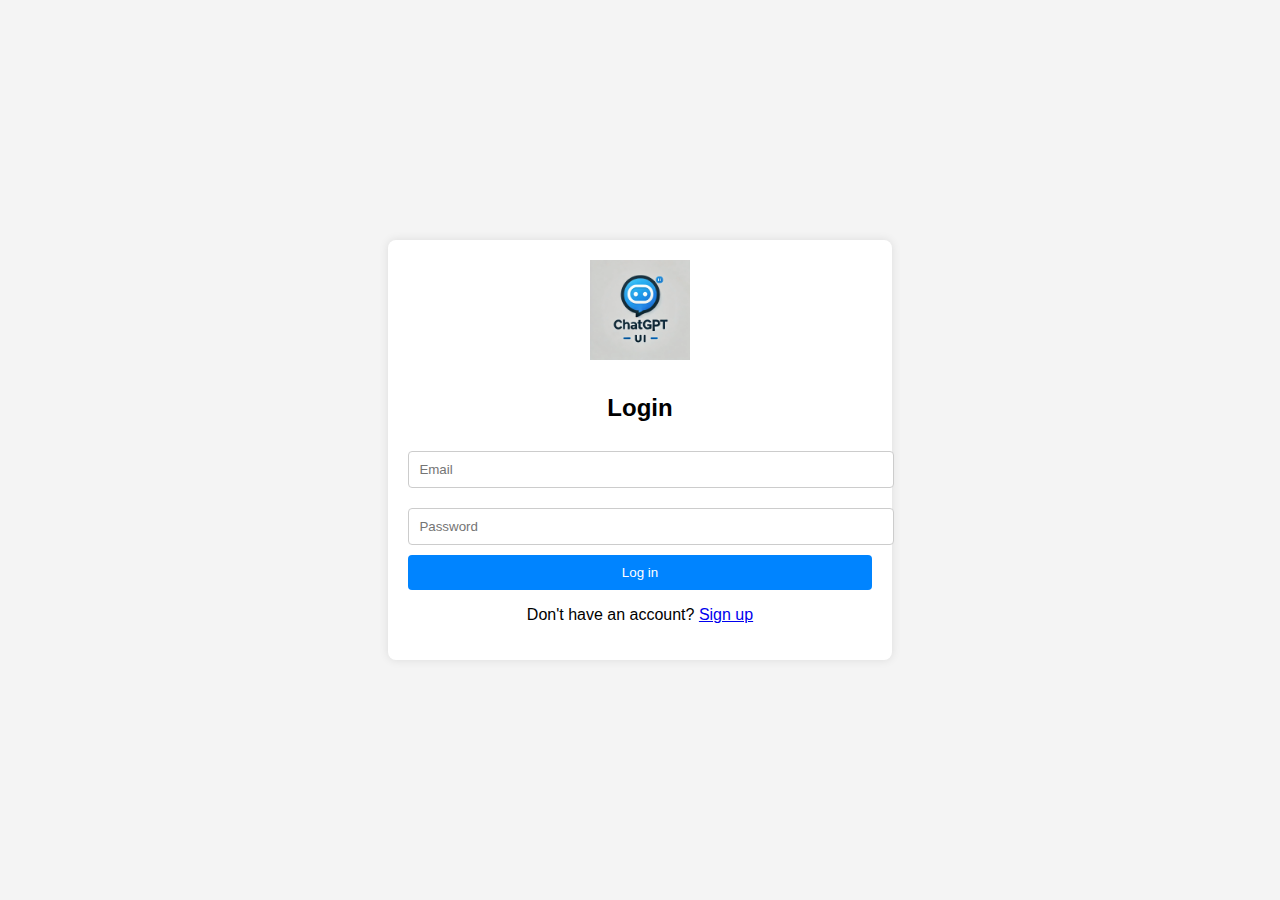
<file: chatgpt-ui/index.html>
<!DOCTYPE html>
<html lang="en">
<head>
    <meta charset="UTF-8">
    <meta name="viewport" content="width=device-width, initial-scale=1.0">
    <title>Login | ChatGPT UI</title>
    <link rel="stylesheet" href="styles.css">
</head>
<body>
    <div class="login-container">
        <img src="assets/logo.png" alt="Logo" class="logo">
        <h2>Login</h2>
        <form id="loginForm">
            <input type="email" id="email" placeholder="Email" required>
            <input type="password" id="password" placeholder="Password" required>
            <button type="submit">Log in</button>
        </form>
        <p>Don't have an account? <a href="#">Sign up</a></p>
    </div>

    <script src="script.js"></script>
</body>
</html>
</file>
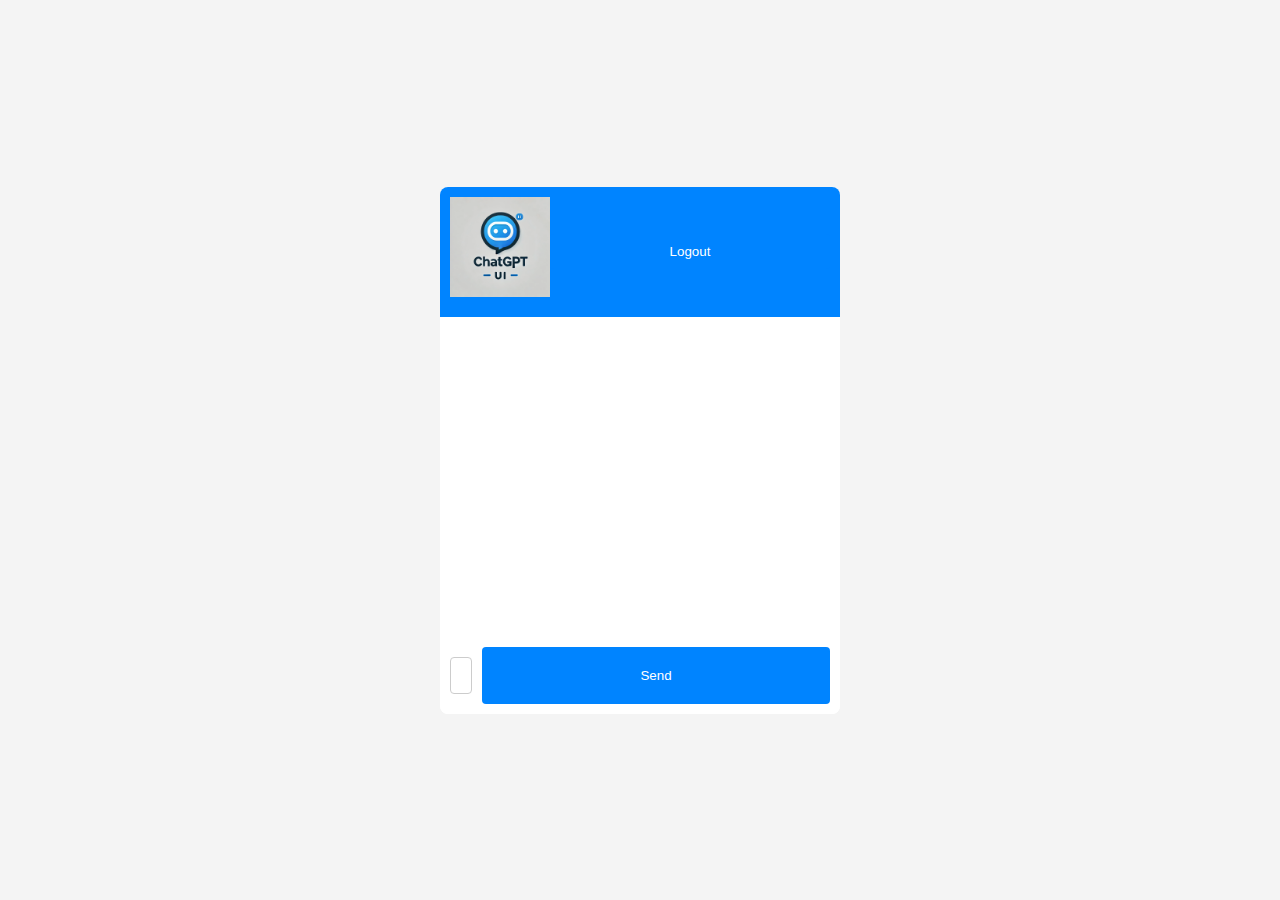
<file: chatgpt-ui/chat.html>
<!DOCTYPE html>
<html lang="en">
<head>
    <meta charset="UTF-8">
    <meta name="viewport" content="width=device-width, initial-scale=1.0">
    <title>Chat | ChatGPT UI</title>
    <link rel="stylesheet" href="styles.css">
</head>
<body>
    <div class="chat-container">
        <header>
            <img src="assets/logo.png" alt="Logo" class="logo">
            <button id="logoutBtn">Logout</button>
        </header>
        
        <div class="chat-box" id="chatBox">
            
        </div>

        <footer>
            <input type="text" id="messageInput" placeholder="Type a message...">
            <button id="sendBtn">Send</button>
        </footer>
        
    </div>

    <script src="script.js"></script>
</body>
</html>
</file>
<file: chatgpt-ui/styles.css>
body {
    font-family: Arial, sans-serif;
    margin: 0;
    padding: 0;
    background-color: #f4f4f4;
    display: flex;
    justify-content: center;
    align-items: center;
    height: 100vh;
}


.login-container {
    background: white;
    padding: 20px;
    border-radius: 8px;
    box-shadow: 0px 0px 10px rgba(0, 0, 0, 0.1);
    text-align: center;
}

.logo {
    width: 100px;
    margin-bottom: 10px;
}

input {
    width: 100%;
    padding: 10px;
    margin: 10px 0;
    border: 1px solid #ccc;
    border-radius: 4px;
}

button {
    width: 100%;
    padding: 10px;
    border: none;
    background: #0084ff;
    color: white;
    cursor: pointer;
    border-radius: 4px;
}

button:hover {
    background: #006edc;
}


.chat-container {
    width: 400px;
    max-width: 100%;
    background: white;
    border-radius: 8px;
    overflow: hidden;
}

header {
    display: flex;
    justify-content: space-between;
    align-items: center;
    background: #0084ff;
    padding: 10px;
    color: white;
}

.chat-box {
    height: 300px;
    overflow-y: auto;
    padding: 10px;
    display: flex;
    flex-direction: column;
}

.chat-box .message {
    background: #e3e3e3;
    padding: 8px;
    border-radius: 5px;
    margin: 5px 0;
    max-width: 80%;
}

.chat-box .user {
    align-self: flex-end;
    background: #0084ff;
    color: white;
}

footer {
    display: flex;
    padding: 10px;
    background: white;
}

footer input {
    flex: 1;
}

footer button {
    margin-left: 10px;
}
</file>
